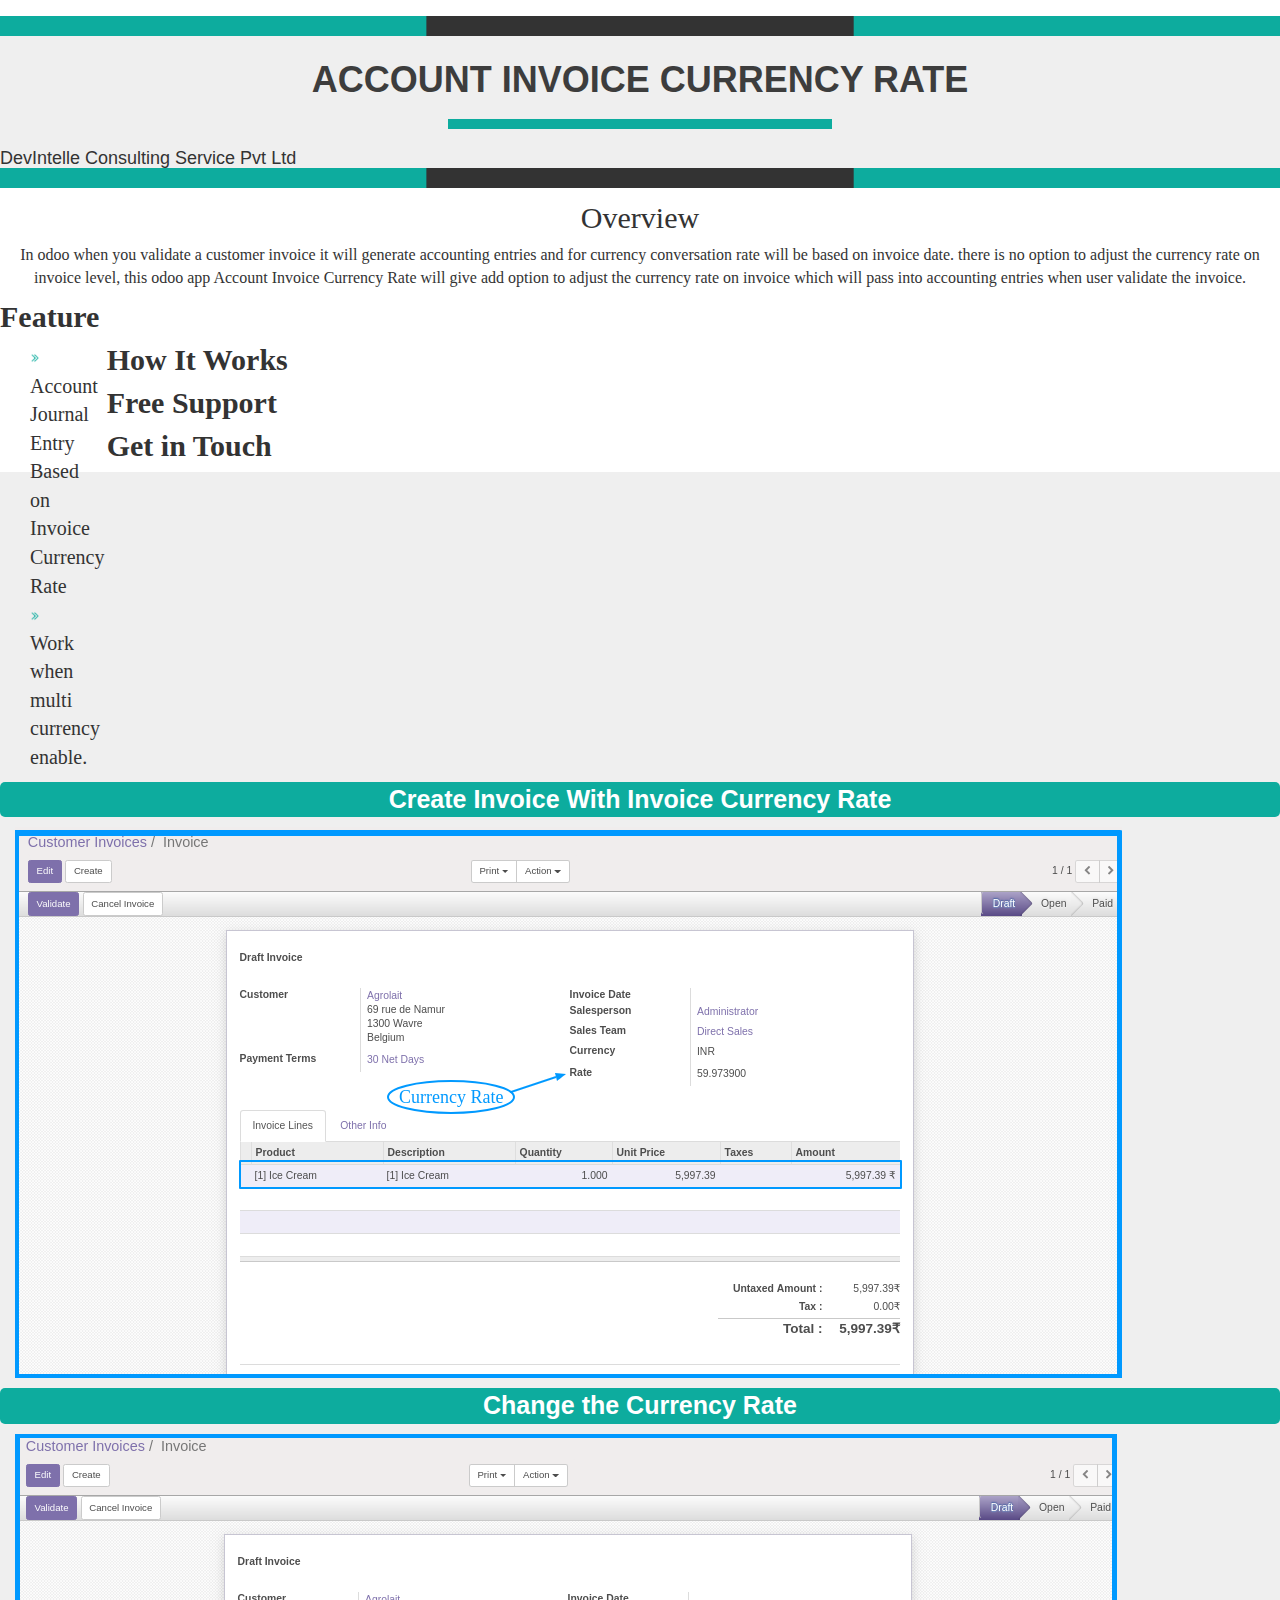
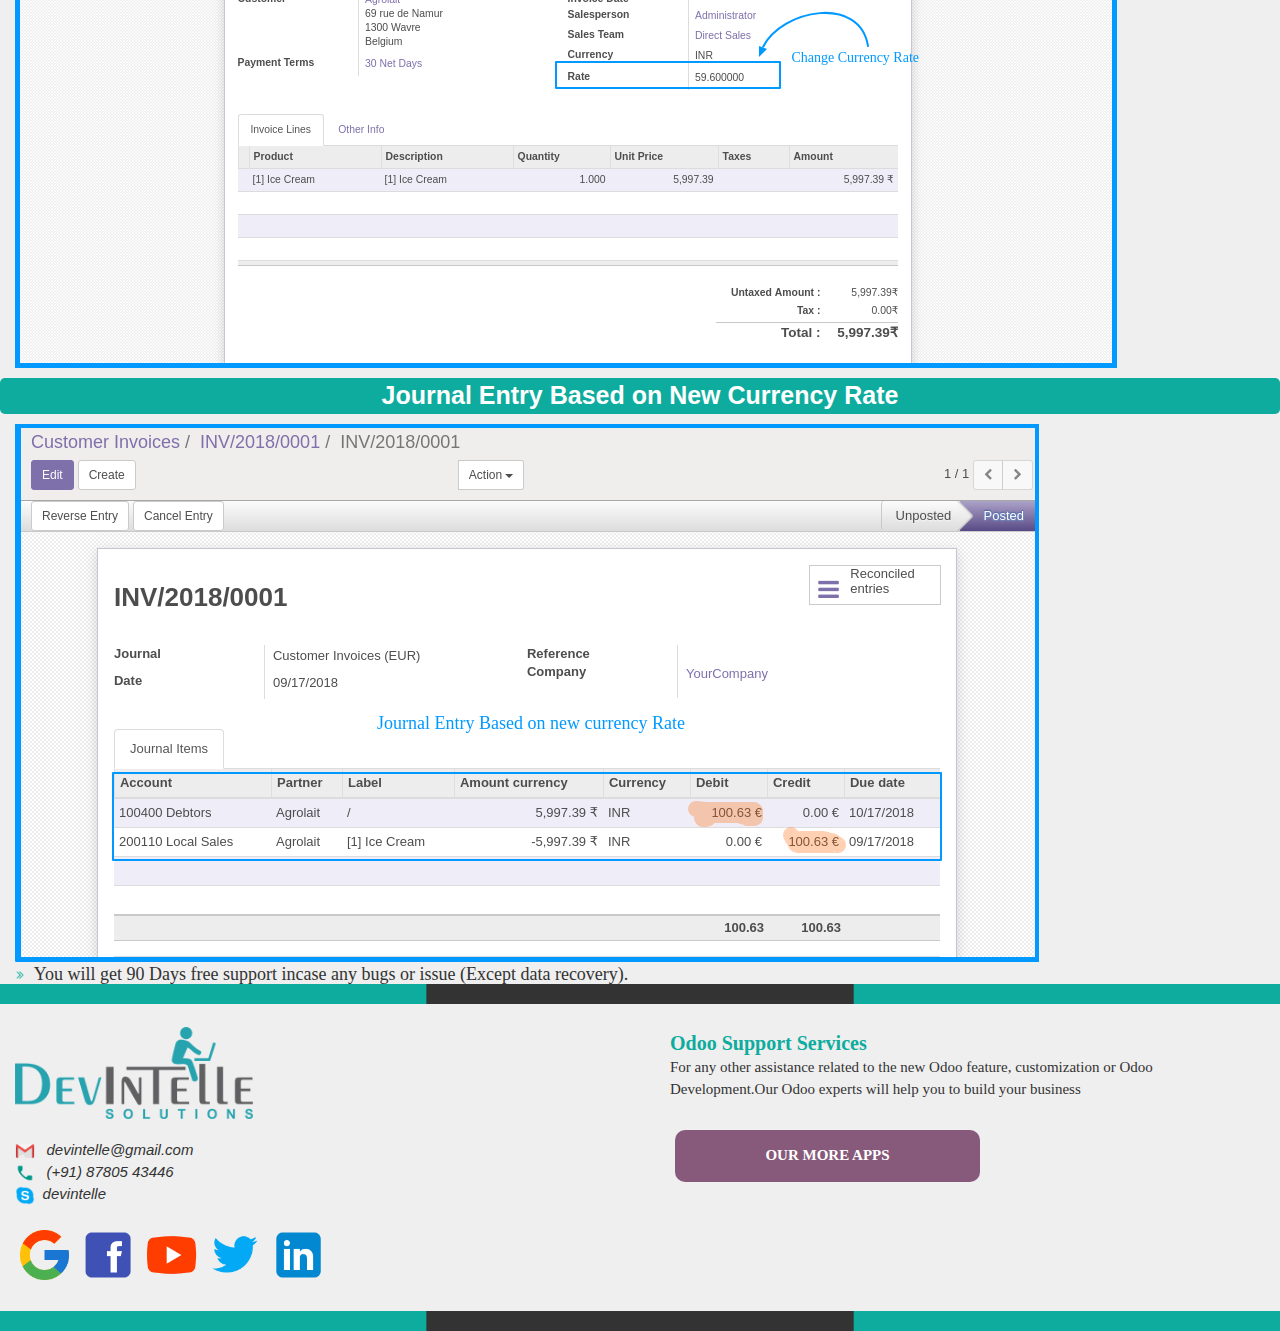
<file: dev_invoice_currency_rate/static/description/index.html>
<!DOCTYPE html>
<html lang="en">
<head>
  <title>Account Invoice Currency Rate - odoo apps - DevIntelle Consulting Service Pvt Ltd </title>
  <meta charset="utf-8">
  <meta name="viewport" content="width=device-width, initial-scale=1">
  <link rel="stylesheet" href="https://maxcdn.bootstrapcdn.com/bootstrap/3.3.7/css/bootstrap.min.css">
  <script src="https://ajax.googleapis.com/ajax/libs/jquery/3.3.1/jquery.min.js"></script>
  <script src="https://maxcdn.bootstrapcdn.com/bootstrap/3.3.7/js/bootstrap.min.js"></script>
</head>
<body>

	<div class="oe_styling_v8">
		<br/>
		<div style="background:#efefef" >
			<img src="default/default_top.png" style="width:100%;margin-top:-10px">
			<section class="oe_container oe_dark">
				<div class="oe_row oe_spaced">
					<h1 style="padding-top: 0%;text-transform: uppercase;font-weight: 900;color: #3d3d3d !important;margin-bottom:18px;">
				       <center>Account Invoice Currency Rate</center>
				    </h1>
				    <hr style="width: 30%;height: 10px;background: #0DAC9E;margin-top: 0px !important;"/>
				    
				    <h4 class="oe_slogan" style="font-weight:400;margin-bottom:-7px">
				    	<a href="https://www.devintellecs.com/" style="color:#333">DevIntelle Consulting Service Pvt Ltd</a>
				    </h4> 
				</div>
			</section>
			<img src="default/default_top.png" style="width:100%;margin-bottom:-10px"/>
		</div>
		
		
		<section class="oe_container ">
			<div class="oe_row oe_spaced">
			    <h3 style="font-size: 30px;color:#333;font-family:LatoOpen Sans;" class="text-center">Overview</h3>
			    <p class="oe_mt32 text-justify" style="font-size: 16px;text-align:center;font-family:Noto Sans CJK TC Thin;color:#333">
			       	In odoo when you validate a customer invoice it will generate accounting entries and for currency conversation rate will be based on invoice date. there is no option to adjust the currency rate on invoice level, this odoo app Account Invoice Currency Rate will give add option to adjust the currency rate on invoice which will pass into accounting entries when user validate the invoice.
			    </p>
			</div>
		</section>
		<section class="oe_container ">
			<div class="oe_row oe_spaced">
				<h4 class="oe_slogan" style="font-size:30px;color:#333;font-family:LatoOpen Sans !important;"><b>Feature</b></h4>
				<div class="col-xs-1"/>
				<div class="col-xs-8" style="font-size: 20px;font-family:Noto Sans CJK TC Thin;">
					<img src="default/arrow.png" style="margin-right:5px;width:10px;margin-top:-2px"/>Account Journal Entry Based on Invoice Currency Rate<br/>
					<img src="default/arrow.png" style="margin-right:5px;width:10px;margin-top:-2px"/>Work when multi currency enable.<br/>
				</div>
			</div>
		</section>
       <section class="oe_container">
            <div class="oe_row oe_spaced">
                <div class="oe_row oe_spaced">
                    <h4 class="oe_slogan" style="font-size:30px;color:#333;font-family:LatoOpen Sans !important;"><b>How It Works</b></h4>
        <!--Images-->
                    <div class="col-xs-12 text-center" style="background:#0DAC9E;border-radius:5px;margin-top:10px">
                        <span style="font-size:25px;color:#FFF" ><b>Create Invoice With Invoice Currency Rate</b></span>
                    </div>
                    <div class="col-xs-12" style="margin-top:10px">
                        <img src="01_invoice.png" style="max-width:100%;max-height:600px"/>
                    </div>
                    
                    <div class="col-xs-12 text-center" style="background:#0DAC9E;border-radius:5px;margin-top:10px">
                        <span style="font-size:25px;color:#FFF" ><b>Change the Currency Rate</b></span>
                    </div>
                    <div class="col-xs-12" style="margin-top:10px">
                        <img src="02_change_rate.png" style="max-width:100%;max-height:600px"/>
                    </div>
                    
                    <div class="col-xs-12 text-center" style="background:#0DAC9E;border-radius:5px;margin-top:10px">
                        <span style="font-size:25px;color:#FFF" ><b>Journal Entry Based on New Currency Rate</b></span>
                    </div>
                    <div class="col-xs-12" style="margin-top:10px">
                        <img src="03_journal_entry.png" style="max-width:100%;max-height:600px"/>
                    </div>
                </div>
            </div>
		</section>
		
		
		
		<section class="oe_container ">
			<div class="oe_row oe_spaced">
				<h4 class="oe_slogan" style="font-size:30px;color:#333;font-family:LatoOpen Sans !important;"><b>Free Support</b></h4>
				<div class="col-xs-12" style="font-size: 18px;font-family:Noto Sans CJK TC Thin;">
					<img src="default/arrow.png" style="margin-right:5px;width:10px;margin-top:-2px"/>
						You will get 90 Days free support incase any bugs or issue (Except data recovery).
				</div>
			</div>
		</section>
		
		<h4 class="oe_slogan" style="font-size:30px;color:#333;font-family:LatoOpen Sans !important;"><b>Get in Touch</b></h4>
		<div style="background:#efefef">
			<img src="default/default_top.png" style="width:100%;margin-top:-10px">
			<section class="oe_container oe_dark" style="background:#efefef">
				<div class="col-xs-4">
					<br/>
					<img src="default/logo.png" style="width:60%"/><br/><br/>
					<img src="default/gmail.png" style="width:5%"/> &nbsp;&nbsp;<i style="font-size:15px">devintelle@gmail.com</i><br/>
					<img src="default/phone.png" style="width:5%"/> &nbsp;&nbsp;<i style="font-size:15px">(+91) 87805 43446</i><br/>
					<img src="default/skype.png" style="width:5%"/>&nbsp;&nbsp;<i style="font-size:15px">devintelle</i><br/><br/>
					<span width="25%">
						<a href="https://plus.google.com/106859683363969286567">
							<img src="default/google.png" style="width:15%" style="margin-right:10px"/>
						</a>
					</span>
					<span width="25%">
						<a href="https://www.facebook.com/Odoodevintellecs/">
							<img src="default/fb.png" style="width:15%" style="margin-right:10px"/>
						</a>
					</span>
					<span width="25%">
						<a href="https://www.youtube.com/channel/UCrmu-T0c8rhMXGuB44bH7gA">
							<img src="default/youtube.png" style="width:15%" style="margin-right:10px"/>
						</a>
					</span>
					<span width="25%">
						<a href="#">
							<img src="default/tweet.png" style="width:15%" style="margin-right:10px"/>
						</a>
					</span>
					<span width="25%">
						<a href="https://www.linkedin.com/in/devintelle-odoo-service-provide-34785b144/">
							<img src="default/linkin.png" style="width:15%" style="margin-right:10px"/>
						</a>
					</span>
					<br/>
					<br/>
				</div>
				<div class="col-xs-2">
				</div>
				<div class="col-xs-6" style="font-size: 15px;color:#333;font-family:LatoOpen Sans;">
					<br/>
					<span class="col-xs-12" style="font-size:20px;color:#0DAC9E">
						<b>Odoo Support Services</b>
					</span>
					<span class="col-xs-12">
						<p style="font-size: 15px;font-family:Noto Sans CJK TC Thin;"> For any other assistance related to the new Odoo feature, customization or Odoo Development.Our Odoo experts will help you to build your business</p>
					</span>
					<br/>
					<br/>
					<br/>
					<a href="https://www.odoo.com/apps/modules/browse?search=devintelle">
						<span class="col-xs-6 text-center" 
							style="background:#875A7B;padding:15px;margin:20px;font-family:LatoOpen Sans !important;color:#FFF;border-radius:10px">
							<b>OUR MORE APPS</b>
						</span>
					</a>
					
				</div>
			</section>
			<img src="default/default_top.png" style="width:100%;margin-bottom:-10px">
		</div>
	</div>




</body>
</html>
</file>
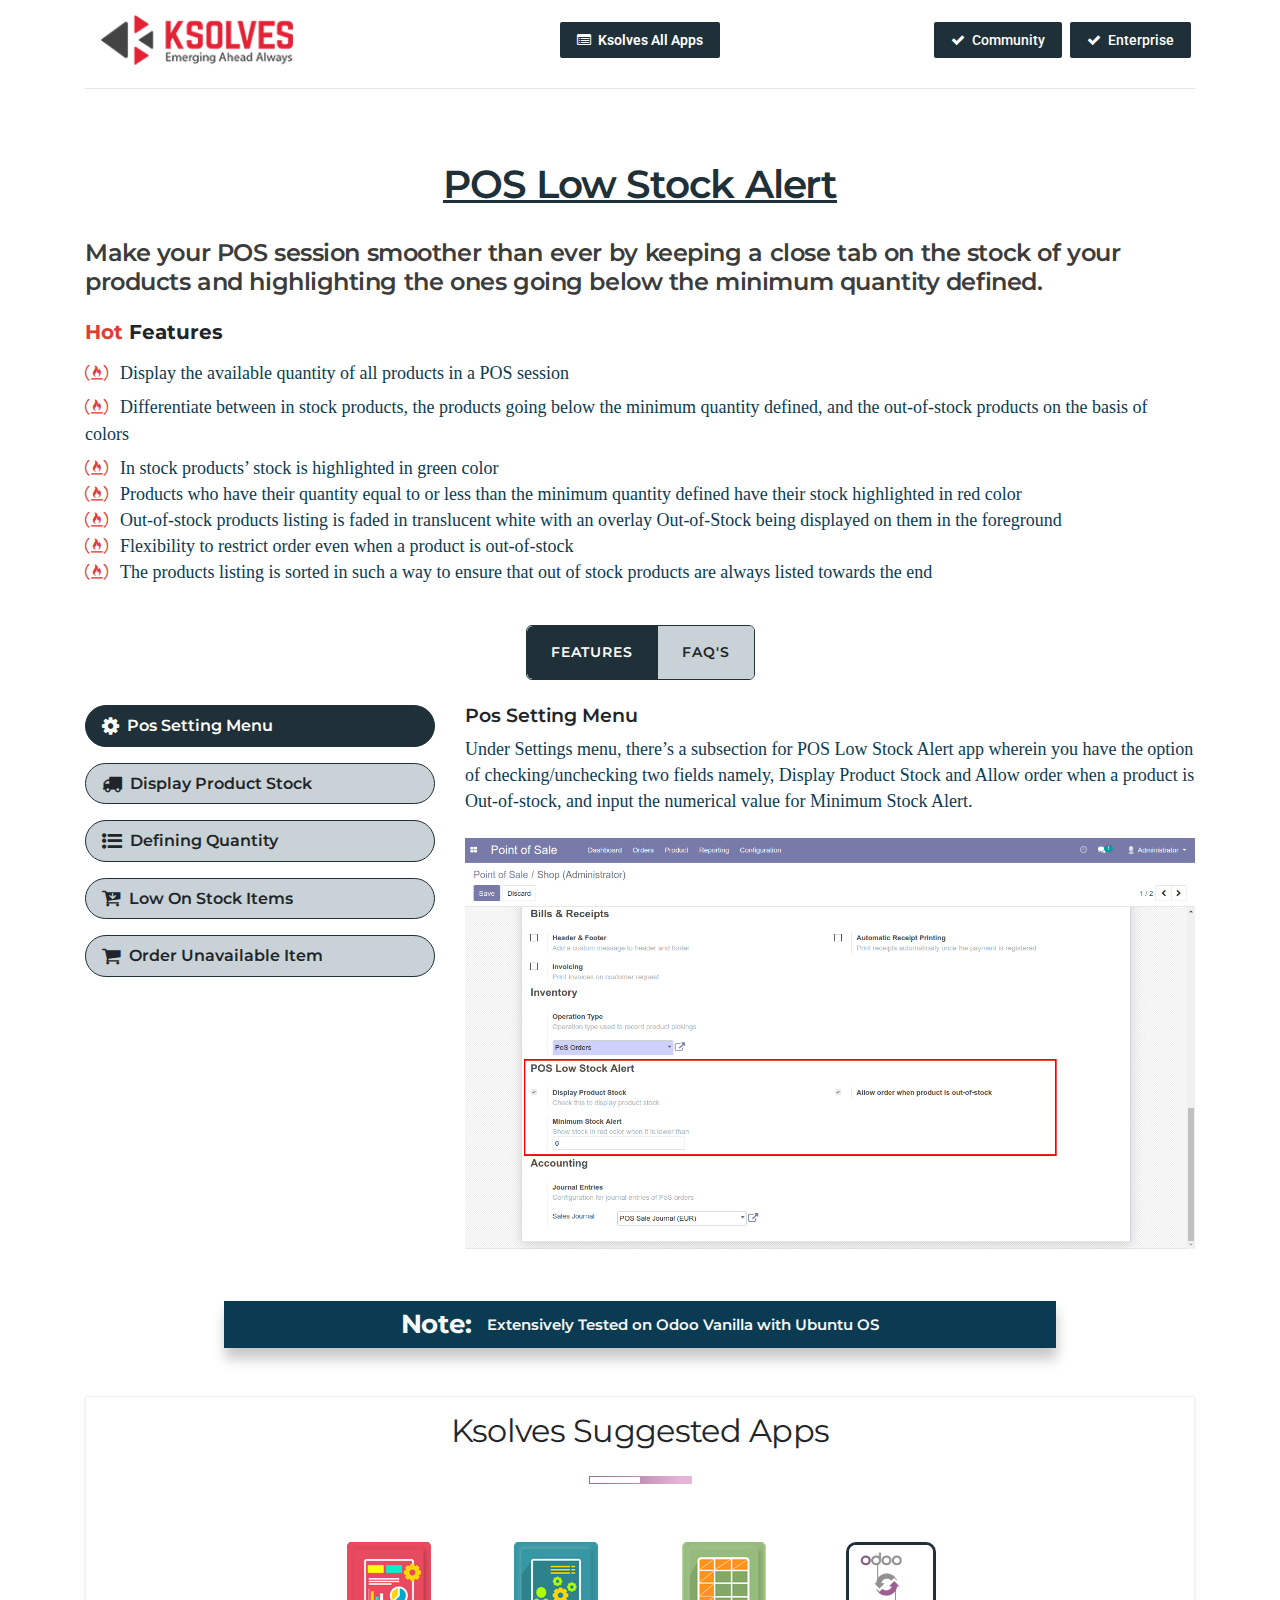
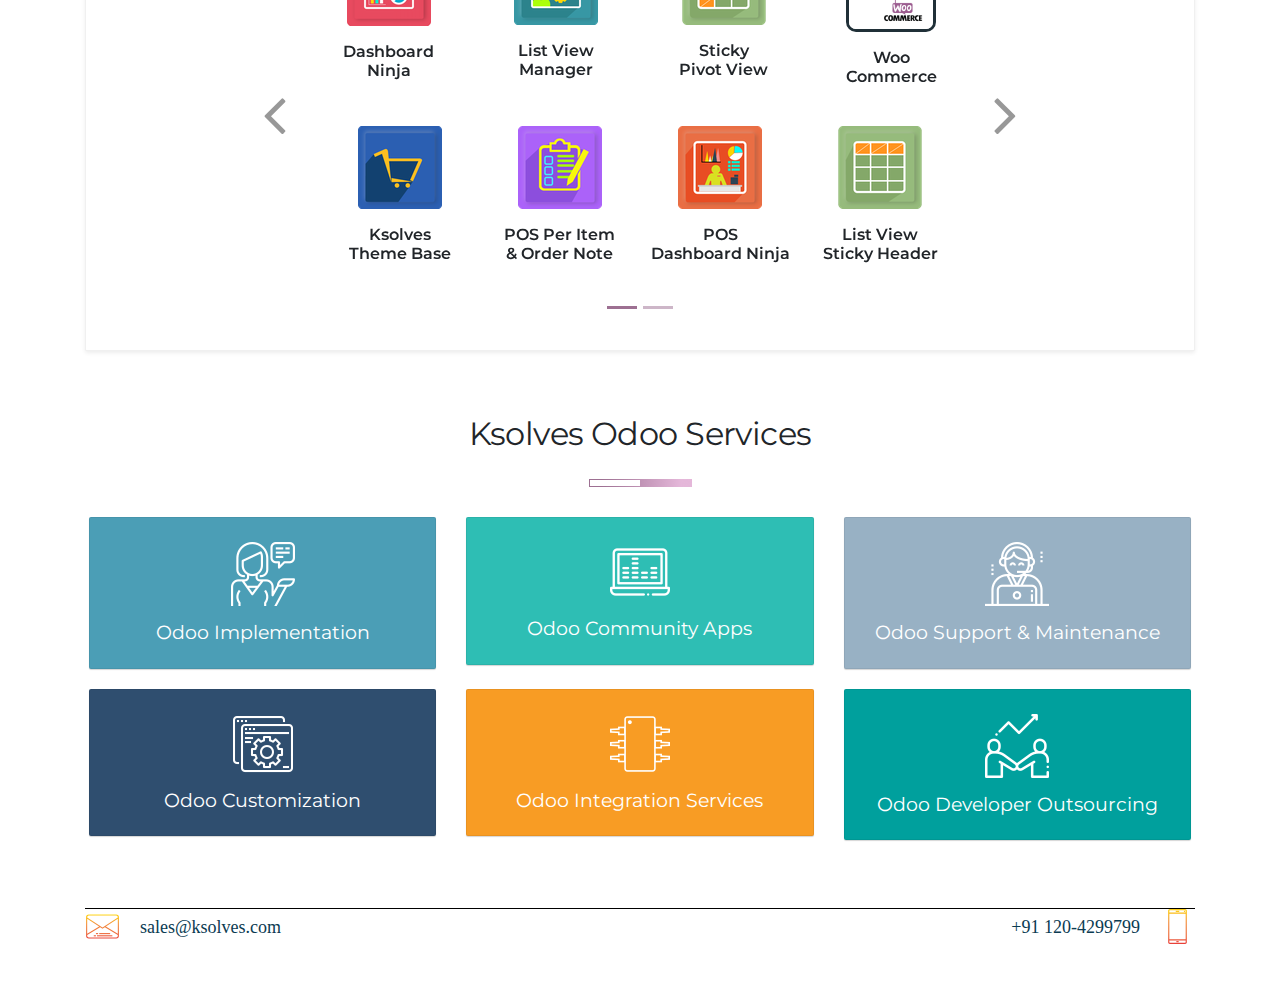
<file: ks_pos_low_stock_alert/static/description/index.html>
<!DOCTYPE html>
<html>
<head>
    <meta charset="utf-8"/>
    <meta http-equiv="X-UA-Compatible" content="IE=edge">
    <title>Odoo</title>
    <meta name="viewport" content="width=device-width, initial-scale=1">
    <link rel="stylesheet" href="https://stackpath.bootstrapcdn.com/bootstrap/4.3.1/css/bootstrap.min.css">
    <link href="https://fonts.googleapis.com/css?family=Montserrat" rel="stylesheet">
    <link href="https://stackpath.bootstrapcdn.com/font-awesome/4.7.0/css/font-awesome.min.css" rel="stylesheet"
          integrity="sha384-wvfXpqpZZVQGK6TAh5PVlGOfQNHSoD2xbE+QkPxCAFlNEevoEH3Sl0sibVcOQVnN" crossorigin="anonymous">
    <link href="https://fonts.googleapis.com/css?family=Roboto:400,500,700&display=swap" rel="stylesheet">
    <link href=https://apps.odoocdn.com/web/content/7247337-184ae0e/1/web.assets_frontend.css" rel="stylesheet">

</head>
<!-- odoo description page css -->

<body>
<!-- Header -->
<main class="container">
    <header class="py-2">
            <div class="row align-items-center">
                <div class="col-12 col-md-4">
                    <span class="btn pr-2">
                        <img src="images/ksolves-logo.png" alt="ksolves-logo" style="height:50px">
                    </span>
                </div>
                <div class="col-6 col-md">
                     <div class="text-md-right">
                        <a href="https://apps.odoo.com/apps/modules/browse?search=ksolves" target="_blank" class="btn btn-sm py-2 px-md-3"
                              style="font-size: 14px; background-color: #203038;color:#fff;"><i class="fa fa-list-alt mr-1"></i>
                              <span class="d-none d-sm-inline">Ksolves</span> All Apps
                        </a>
                    </div>
                </div>
                <div class="col-6 col-md-5 text-md-right">
                    <span class="btn btn-sm py-2 px-md-3 mr-1" style="font-size: 13px;font-size: 14px; font-weight: 500;background-color: #203038;color:#fff;"><i class="fa fa-check mr-1"></i> Community</span>
                    <span class="btn btn-sm py-2 px-md-3 mr-1" style="font-size: 13px;font-size: 14px; font-weight: 500;background-color: #203038;color:#fff;"><i class="fa fa-check mr-1"></i> Enterprise</span>
<!--                    <span class="btn btn-sm py-2 px-md-3" style="font-size: 13px;font-size: 14px; font-weight: 500;background-color: #203038;color:#fff;"><i class="fa fa-check mr-1"></i> Enterprise</span>-->
                </div>
            </div>
            <hr/>
        </header>

    <div id="loempia_tabs" class="container py-5 oe_styling_v8"
         style="color: #0b3b52;font-family: 'Open sans','sans-serif';">
        <div class="row mb-5">
            <div class="col-12 col-md-12 text-center text-md-left">
                <center><h1 style="color: #203038;"><u>POS Low Stock Alert</u></h1></center>
            </div>
        </div>
        <div class="row align-items-center mb-4" style="margin-top:-25px">
            <div class="col-12 col-md-12">
                <h2 class="pr-md-5 mb-4" style="font-size: 24px;color: #3c3c3c;">Make your POS session smoother than
                    ever by keeping a close tab on the stock of your products and highlighting the ones going below the
                    minimum quantity defined.</h2>
                <h4 class="font-weight-bold mb-3" style="font-size: 20px"><span style="color:#E13B34;">Hot</span>
                    Features</h4>
                <ul class="list-unstyled">
                    <li class="mb-2">
                        <i class="fa fa-free-code-camp" style="font-size:18px;color:#E13B34;"></i>
                        <span style="font-size:18px" class="ml-2">Display the available quantity of all products in a POS session</span>
                    </li>
                    <li class="mb-2">
                        <i class="fa fa-free-code-camp" style="font-size:18px;color:#E13B34;"></i>
                        <span style="font-size:18px" class="ml-2">Differentiate between in stock products, the products going below the minimum quantity defined, and the out-of-stock products on the basis of colors</span>
                    </li>
                    <li>
                        <i class="fa fa-free-code-camp" style="font-size:18px;color:#E13B34;"></i>
                        <span style="font-size:18px"
                              class="ml-2">In stock products’ stock is highlighted in green color</span>
                    </li>
                    <li>
                        <i class="fa fa-free-code-camp" style="font-size:18px;color:#E13B34;"></i>
                        <span style="font-size:18px" class="ml-2">Products who have their quantity equal to or less than the minimum quantity defined have their stock highlighted in red color</span>
                    </li>
                    <li>
                        <i class="fa fa-free-code-camp" style="font-size:18px;color:#E13B34;"></i>
                        <span style="font-size:18px" class="ml-2">Out-of-stock products listing is faded in translucent white with an overlay Out-of-Stock being displayed on them in the foreground</span>
                    </li>
                    <li>
                        <i class="fa fa-free-code-camp" style="font-size:18px;color:#E13B34;"></i>
                        <span style="font-size:18px" class="ml-2">Flexibility to restrict order even when a product is out-of-stock</span>
                    </li>
                    <li>
                        <i class="fa fa-free-code-camp" style="font-size:18px;color:#E13B34;"></i>
                        <span style="font-size:18px" class="ml-2">The products listing is sorted in such a way to ensure that out of stock products are always listed towards the end</span>
                    </li>
                </ul>
            </div>
        </div>



        <!-- tab view start -->
        <div>
            <div class="justify-content-center d-flex">
                <!-- Nav pills -->
                <ul class="nav o_tab_nav"
                    style="border: 1px solid #203038;  border-radius: 6px 6px;overflow:hidden;background-color:transparent">
                    <li class="nav-item" style="border-radius: 6px 0 0 6px;">
                        <a class="nav-link active px-md-4 list-group-item-beta-dark list-group-item-action"
                           data-toggle="pill" href="#Features"
                           style="border-radius: 6px 0 0 6px; border-right: 1px solid#203038;opacity: 1;padding:16px;">Features</a>
                    </li>
                    <!--                <li class="nav-item">-->
                    <!--                    <a class="nav-link px-md-4 list-group-item-beta-dark list-group-item-action" data-toggle="pill"-->
                    <!--                       href="#Release"-->
                    <!--                       style="border-radius: 0px; border-right: 1px solid #203038;opacity: 1;padding:16px;">Releases</a>-->
                    <!--                </li>-->
                    <!--          <li class="nav-item">-->
                    <!--            <a class="nav-link px-md-4" data-toggle="pill" href="#UserGuide"  style="border-radius: 0px; border-right: 1px solid #203038;opacity: 1;padding:16px;">User Guide</a>-->
                    <!--          </li>-->
                    <li class="nav-item">
                        <a class="nav-link px-md-4 list-group-item-beta-dark list-group-item-action" data-toggle="pill"
                           href="#FAQ" style="border-radius: 0px;opacity: 1;padding:16px;">FAQ's</a>
                    </li>
                </ul>
            </div>

            <!-- Tab panes -->
            <div class="tab-content py-5">
                <div class="tab-pane active" id="Features">
                    <div class="row">
                        <div class="col-12 col-md-4">
                            <ul class="nav o_tab_nav"
                                style="text-transform: capitalize; font-size: 18px; border-radius: 6px 6px;background-color: transparent">
                                <li class="nav-item w-100 mb-3">
                                    <a class="nav-link d-flex align-items-center px-3 py-2 list-group-item-beta-dark list-group-item-action active"
                                       data-toggle="pill" href="#Advance1"
                                       style="border-radius:30px; border: 1px solid #203038;opacity:1;letter-spacing: inherit;text-transform: capitalize;transition: 0.3s ease-in-out;"><i
                                            class="fa fa-gear mr-2" style="font-size: 20px;"></i>Pos Setting Menu</a>
                                </li>
                                <li class="nav-item w-100 mb-3">
                                    <a class="nav-link d-flex align-items-center px-3 py-2 list-group-item-beta-dark list-group-item-action"
                                       data-toggle="pill" href="#Advance2"
                                       style="border-radius:30px; border: 1px solid #203038;opacity:1;letter-spacing: inherit;text-transform: capitalize;transition: 0.3s ease-in-out;"><i
                                            class="fa fa-truck mr-2" style="font-size: 20px;"></i>Display Product Stock</a>
                                </li>
                                <li class="nav-item w-100 mb-3">
                                    <a class="nav-link d-flex align-items-center px-3 py-2 list-group-item-beta-dark list-group-item-action"
                                       data-toggle="pill" href="#Advance3"
                                       style="border-radius:30px; border: 1px solid #203038;opacity:1;letter-spacing: inherit;text-transform: capitalize;transition: 0.3s ease-in-out;"><i
                                            class="fa fa-list-ul mr-2" style="font-size: 20px;"></i>Defining
                                        Quantity</a>
                                <li class="nav-item w-100 mb-3">
                                    <a class="nav-link d-flex align-items-center px-3 py-2 list-group-item-beta-dark list-group-item-action"
                                       data-toggle="pill" href="#Advance5"
                                       style="border-radius:30px; border: 1px solid #203038;opacity:1;letter-spacing: inherit;text-transform: capitalize;transition: 0.3s ease-in-out;"><i
                                            class="fa  fa-cart-arrow-down mr-2" style="font-size: 20px;"></i>Low On
                                        Stock Items</a>
                                </li>
                                <li class="nav-item w-100 mb-3">
                                    <a class="nav-link d-flex align-items-center px-3 py-2 list-group-item-beta-dark list-group-item-action"
                                       data-toggle="pill" href="#Advance6"
                                       style="border-radius:30px; border: 1px solid #203038;opacity:1;letter-spacing: inherit;text-transform: capitalize;transition: 0.3s ease-in-out;"><i
                                            class="fa fa-shopping-cart mr-2" style="font-size: 20px;"></i>Order
                                        Unavailable Item</a>
                                </li>
                            </ul>
                        </div>
                        <div class="col-12 col-md-8 pt-4 pt-md-0">
                            <div class="tab-content h-100">
                                <div class="tab-pane active" id="Advance1">
                                    <h4>Pos Setting Menu</h4>
                                    <div class="pb-4" style="font-size: 18px;">Under Settings menu, there’s a subsection
                                        for POS Low Stock Alert app wherein you have the option of checking/unchecking
                                        two fields namely,
                                        Display Product Stock and Allow order when a product is Out-of-stock, and input
                                        the numerical value for Minimum Stock Alert.
                                    </div>
                                    <div class="pb-1">
                                        <img src="images/app_screen/2.png" alt="" class="img-fluid">
                                    </div>
                                </div>
                                <div class="tab-pane" id="Advance2">
                                    <h4>Display Product Stock</h4>
                                    <div class="pb-4" style="font-size: 18px;">On checking the Display Product Stock,
                                        the products available in a POS session will display their respective stock
                                        quantity on their product listing in green color.
                                    </div>
                                    <div class="pb-1">
                                        <img src="images/app_screen/3.png" alt="" class="img-fluid">
                                    </div>
                                </div>
                                <div class="tab-pane" id="Advance3">
                                    <h4>Defining Quantity</h4>
                                    <div class="pb-4" style="font-size: 18px;">The User can define the Minimum Stock
                                        quantity for all products in the Input field provided for Minimum Stock Alert.
                                    </div>
                                    <div class="pb-1">
                                        <img src="images/app_screen/5.png" alt="" class="img-fluid">
                                    </div>
                                </div>
                                <!--                            <div class="tab-pane" id="Advance4">-->
                                <!--                                <h4>Advanced Search Option</h4>-->
                                <!--                                <div class="pb-4" style="font-size: 18px;"> This option provides an advanced search-->
                                <!--                                    option for menu items.-->
                                <!--                                </div>-->
                                <!--                                <div class="pb-1">-->
                                <!--                                    <images src="./images/screensort/advance-search-option.jpg" alt="" class="images-fluid">-->
                                <!--                                </div>-->
                                <!--                            </div>-->
                                <div class="tab-pane" id="Advance5">
                                    <h4>Low On Stock Items</h4>
                                    <div class="pb-4" style="font-size: 18px;">When a product’s quantity becomes equal
                                        to or goes below the minimum quantity defined, the said products stock will be
                                        highlighted in red.
                                    </div>
                                    <div class="pb-1">
                                        <img src="images/app_screen/6.png" alt="" class="img-fluid">
                                    </div>
                                    <h4 style="padding-top:60px; padding-bottom:30px;">Allow order when a product is
                                        out-of-stock Setting</h4>
                                    <div class="pb-4" style="font-size: 18px;">
                                        When a product becomes out-of-stock, its product listing is faded in translucent
                                        white with an overlay Out-of-Stock being displayed on it in the foreground. This
                                        use case only occurs when you have unchecked the Allow order when a product is
                                        out-of-stock option in the POS shop settings.
                                    </div>
                                    <div class="pb-1">
                                        <img src="images/app_screen/7.png" alt="" class="img-fluid">
                                    </div>
                                    <span><b>Note: A POS user will not be able to add out-of-stock products to order if they have unchecked the Allow order when a product is out-of-stock option.</b></span>
                                </div>
                                <div class="tab-pane" id="Advance6">
                                    <h4>Order Unavailable Item</h4>
                                    <div class="pb-4" style="font-size: 18px;">If a POS user tries to order a quantity
                                        of a product more than the available stock quantity of the said product, then a
                                        warning message pop-up will be displayed indicating that the user is trying to
                                        order more than the available quantity.
                                    </div>
                                    <div class="pb-1">
                                        <img src="images/app_screen/8.png" alt="" class="img-fluid">
                                    </div>
                                </div>
                            </div>
                        </div>
                    </div>
                </div>
                <div class="tab-pane fade" id="Release">
                    <section class="card mb-5" style="border: none;">
                        <div class="card-body pb-5">
                            <div class="text-center pb-5 pt-4">
                                <h2 style="font-weight: 600; font-size: 2.5rem;">Our Releases</h2>
                            </div>
                            <div class="row justify-content-center">
                                <div class="col-sm-8" style="position: relative;">
                                    <div class="d-flex mb-4" style="position: relative;">
                                        <div class="list-group-item-beta-dark list-group-item-action active w-auto"
                                             style="min-width: 65px;left: 0;box-sizing: border-box;padding: 10px;text-align: center; color: #fff;border-top-left-radius: 5px;border-bottom-left-radius: 5px;border: 1px solid#203038;">
                                            <span style="font-size: 20px; font-weight: 700;display: block;">10th</span>
                                            <span style="display: block;font-size: 0.8em;text-transform: uppercase;">July, 2020 </span>
                                        </div>
                                        <div class="w-100"
                                             style="padding: 1.5rem 2rem;border-top-right-radius: 10px;box-shadow: 0 15px 35px rgba(50, 50, 93, 0.1), 0 5px 15px rgba(0, 0, 0, 0.07);background-color: #fff;border-bottom-right-radius: 10px;border: 1px solid#203038;">
                                            <div class="timeline__content">
                                                <h3 style="font-weight: 400; margin-bottom:20px">Latest Release
                                                    1.0.4</h3>
                                                <p style="color:#666; margin-bottom: 10px;">
                                                <span
                                                        style="font-size:12px;position:relative;">■</span>
                                                    <b>FIX</b> - UI improvements and minor fixes.
                                                </p>
                                            </div>
                                        </div>
                                    </div>
                                    <div class="d-flex mb-4" style="position: relative;">
                                        <div class="list-group-item-beta-dark list-group-item-action active w-auto"
                                             style="min-width: 65px;left: 0;box-sizing: border-box;padding: 10px;text-align: center; color: #fff;border-top-left-radius: 5px;border-bottom-left-radius: 5px;border: 1px solid#203038;">
                                            <span style="font-size: 20px; font-weight: 700;display: block;">3rd</span>
                                            <span style="display: block;font-size: 0.8em;text-transform: uppercase;">July, 2020 </span>
                                        </div>
                                        <div class="w-100"
                                             style="padding: 1.5rem 2rem;border-top-right-radius: 10px;box-shadow: 0 15px 35px rgba(50, 50, 93, 0.1), 0 5px 15px rgba(0, 0, 0, 0.07);background-color: #fff;border-bottom-right-radius: 10px;border: 1px solid#203038;">
                                            <div class="timeline__content">
                                                <h3 style="font-weight: 400; margin-bottom:20px">Release
                                                    1.0.3</h3>
                                                <p style="color:#666; margin-bottom: 10px;">
                                                <span
                                                        style="font-size:12px;position:relative;">■</span>
                                                    <b>FIX</b> - Fixed UI Issues related to report.
                                                </p>
                                            </div>
                                        </div>
                                    </div>
                                    <div class="d-flex mb-4" style=" position: relative;">
                                        <div class="list-group-item-beta-dark list-group-item-action active w-auto"
                                             style="min-width: 65px;left: 0;box-sizing: border-box;padding: 10px;text-align: center; color: #fff;border-top-left-radius: 5px;border-bottom-left-radius: 5px;border: 1px solid#203038;">
                                            <span style="font-size: 20px; font-weight: 700;display: block;">26th</span>
                                            <span style="display: block;font-size: 0.8em;text-transform: uppercase;">June, 2020 </span>
                                        </div>
                                        <div class="w-100"
                                             style="padding: 1.5rem 2rem;border-top-right-radius: 10px;box-shadow: 0 15px 35px rgba(50, 50, 93, 0.1), 0 5px 15px rgba(0, 0, 0, 0.07);background-color: #fff;border-bottom-right-radius: 10px;border: 1px solid#203038;">
                                            <div class="timeline__content">
                                                <h3 style="font-weight: 400; margin-bottom:20px">Release
                                                    1.0.2</h3>
                                                <p style="color:#666; margin-bottom: 10px;">
                                                <span
                                                        style="font-size:12px;position:relative;">■</span>
                                                    <b>Enhancement</b> - Multilingual speaking clock added.
                                                </p>
                                                <p style="color:#666; margin-bottom: 10px;">
                                                <span
                                                        style="font-size:12px;position:relative;">■</span>
                                                    <b>Enhancement</b> - New feature added double click to edit.
                                                </p>
                                                <p style="color:#666; margin-bottom: 10px;">
                                                <span
                                                        style="font-size:12px;position:relative;">■</span>
                                                    <b>FIX</b> - Improvements in form view and some other minor fixes.
                                                </p>
                                            </div>
                                        </div>
                                    </div>
                                    <div class="d-flex mb-4" style=" position: relative;">
                                        <div class="list-group-item-beta-dark list-group-item-action active w-auto"
                                             style="min-width: 65px;left: 0;box-sizing: border-box;padding: 10px;text-align: center; color: #fff;border-top-left-radius: 5px;border-bottom-left-radius: 5px;border: 1px solid#203038;">
                                            <span style="font-size: 20px; font-weight: 700;display: block;">9th</span>
                                            <span style="display: block;font-size: 0.8em;text-transform: uppercase;">June, 2020 </span>
                                        </div>
                                        <div class="w-100"
                                             style="padding: 1.5rem 2rem;border-top-right-radius: 10px;box-shadow: 0 15px 35px rgba(50, 50, 93, 0.1), 0 5px 15px rgba(0, 0, 0, 0.07);background-color: #fff;border-bottom-right-radius: 10px;border: 1px solid#203038;">
                                            <div class="timeline__content">
                                                <h3 style="font-weight: 400; margin-bottom:20px">Release
                                                    1.0.1</h3>
                                                <p style="color:#666; margin-bottom: 10px;">
                                                <span
                                                        style="font-size:12px;position:relative;">■</span>
                                                    <b>FIX</b> - UI issues and improvements.
                                                </p>
                                            </div>
                                        </div>
                                    </div>
                                    <div class="d-flex mb-4" style="position: relative;">
                                        <div class="list-group-item-beta-dark list-group-item-action active w-auto"
                                             style="min-width: 65px;left: 0;box-sizing: border-box;padding: 10px;text-align: center; color: #fff;border-top-left-radius: 5px;border-bottom-left-radius: 5px;border: 1px solid#203038;">
                                            <span style="font-size: 20px; font-weight: 700;display: block;">5th</span>
                                            <span style="display: block;font-size: 0.8em;text-transform: uppercase;">June, 2020 </span>
                                        </div>
                                        <div class="w-100"
                                             style="padding: 1.5rem 2rem;border-top-right-radius: 10px;box-shadow: 0 15px 35px rgba(50, 50, 93, 0.1), 0 5px 15px rgba(0, 0, 0, 0.07);background-color: #fff;border-bottom-right-radius: 10px;border: 1px solid#203038;">
                                            <div class="timeline__content">
                                                <h3 style="font-weight: 400; margin-bottom:20px">Release
                                                    1.0.0</h3>
                                                <p style="color:#666; margin-bottom: 10px;">
                                                <span
                                                        style="font-size:12px;position:relative;">■</span>
                                                    <b>Dark mode</b> accessibility for better readability.
                                                </p>
                                                <p style="color:#666; margin-bottom: 10px;">
                                                <span
                                                        style="font-size:12px;position:relative;">■</span>
                                                    Enhanced and dynamic <b>color palette</b> with multiple colors.
                                                </p>
                                                <p style="color:#666; margin-bottom: 10px;">
                                                <span
                                                        style="font-size:12px;position:relative;">■</span>
                                                    Clean and crisp look with <b>Modified Kanban & List View.</b>
                                                </p>
                                                <p style="color:#666; margin-bottom: 10px;">
                                                <span
                                                        style="font-size:12px;position:relative;">■</span>
                                                    <b>Search view</b> that allows to group by and does filtering as per
                                                    your
                                                    preference.
                                                </p>
                                                <p style="color:#666; margin-bottom: 10px;">
                                                <span
                                                        style="font-size:12px;position:relative;">■</span>
                                                    Allows to change the <b>background image</b> of the app drawer.
                                                </p>
                                                <p style="color:#666; margin-bottom: 10px;">
                                                <span
                                                        style="font-size:12px;position:relative;">■</span>
                                                    Option to create & delete your own color palette for the theme.
                                                </p>
                                                <p style="color:#666; margin-bottom: 10px;">
                                                <span
                                                        style="font-size:12px;position:relative;">■</span>
                                                    Single click navigation with <b>app sidebar</b>.
                                                </p>
                                                <p style="color:#666; margin-bottom: 10px;">
                                                <span
                                                        style="font-size:12px;position:relative;">■</span>
                                                    Selection of <b>top menus styles</b>, both horizontally and
                                                    vertically.
                                                </p>
                                                <p style="color:#666; margin-bottom: 10px;">
                                                <span
                                                        style="font-size:12px;position:relative;">■</span>
                                                    Create your <b>favourite list</b> as per your preferences.
                                                </p>
                                                <p style="color:#666; margin-bottom: 10px;">
                                                <span
                                                        style="font-size:12px;position:relative;">■</span>
                                                    Enhanced UI Of <b>System Tray Menu</b>.
                                                </p>
                                                <p style="color:#666; margin-bottom: 10px;">
                                                <span
                                                        style="font-size:12px;position:relative;">■</span>
                                                    Fully responsive.
                                                </p>
                                                <p style="color:#666; margin-bottom: 10px;">
                                                <span
                                                        style="font-size:12px;position:relative;">■</span>
                                                    Right-to-Left support.
                                                </p>
                                                <p style="color:#666; margin-bottom: 10px;">
                                                <span
                                                        style="font-size:12px;position:relative;">■</span>
                                                    Multiple font style options to choose from.
                                                </p>
                                                <p style="color:#666; margin-bottom: 10px;">
                                                <span
                                                        style="font-size:12px;position:relative;">■</span>
                                                    Enhanced UI of Login Page.
                                                </p>
                                                <p style="color:#666; margin-bottom: 10px;">
                                                <span
                                                        style="font-size:12px;position:relative;">■</span>
                                                    Allows you to display the <b>company logo</b>.
                                                </p>
                                                <p style="color:#666; margin-bottom: 10px;">
                                                <span
                                                        style="font-size:12px;position:relative;">■</span>
                                                    Provides <b>User Access Management</b>.
                                                </p>
                                            </div>
                                        </div>
                                    </div>
                                </div>
                            </div>
                        </div>
                    </section>
                </div>
                <div class="tab-pane fade" id="UserGuide">
                    User Guide
                </div>
                <div class="tab-pane fade" id="FAQ">
                    <div class="card-body p-0">
                        <div class="text-center pb-5">
                            <h2 style="color: #0b3b52; font-weight: 600; font-size: 2.5rem;">Frequently Asked
                                Question</h2>
                        </div>
                        <div class="s_faq mx-2 mx-md-5 mb-5">
                            <div id="accordion">
                                <div class="card shadow mb-4" style="border: none; border-left: 10px solid #203038;">
                                    <div class="card-header py-4 pl-4 pr-5 bg-white position-relative d-flex justify-content-between"
                                         style="border: none;">
                                        <div class="pr-5" style="font-size: 1.6rem; font-weight: 600; color: #0b3b52;">
                                            Need
                                            some customization in this app, whom to contact?
                                        </div>
                                        <a class="card-link" data-toggle="collapse" href="#faqOne" style="
                                      width: 48px;
                                      height: 40px;
                                      line-height: 11px;
                                      background-color: rgba(8, 101, 99, 0.1);
                                      border-radius: 2px;
                                      padding: 0;
                                      font-size: 24px;"></a>
                                    </div>
                                    <div id="faqOne" class="collapse" data-parent="#accordion">
                                        <div class="card-body pt-0 pl-4">
                                            <div style="font-size: 1.4rem; color: #0b3b52;">
                                                Please drop email at sales@ksolves.com or raise a ticket through Odoo
                                                store
                                                itself.
                                            </div>
                                        </div>
                                    </div>
                                </div>

                                <div class="card shadow mb-4" style="border: none; border-left: 10px solid #203038;">
                                    <div class="card-header py-4 pl-4 pr-5 bg-white position-relative d-flex justify-content-between"
                                         style="border: none;">
                                        <div class="pr-5" style="font-size: 1.6rem; font-weight: 600; color: #0b3b52;">
                                            Is this app compatible with Odoo Enterprise?
                                        </div>
                                        <a class="card-link collapsed" data-toggle="collapse" href="#faqThree" style="
                                      width: 48px;
                                      height: 40px;
                                      line-height: 11px;
                                      background-color: rgba(8, 101, 99, 0.1);
                                      border-radius: 2px;
                                      padding: 0;
                                      font-size: 24px;"></a>
                                    </div>
                                    <div id="faqThree" class="collapse" data-parent="#accordion">
                                        <div class="card-body pt-0 pl-4">
                                            <div style="font-size: 1.4rem; color: #0b3b52;">
                                                Yes, our app works with Odoo Enterprise as well as Community.
                                            </div>
                                        </div>
                                    </div>
                                </div>
                            </div>
                        </div>
                    </div>
                </div>
            </div>
            <!-- tab view / end -->
        </div>

        <section class="mb-5">
            <div class="text-center p-2 d-flex justify-content-center align-items-center col-lg-9"
                 style="background-color: #0b3b52;
            box-shadow: 1px 2px 11px rgba(0, 0, 0, 0), 1px 11px 12px rgba(0, 0, 0, 0.22);margin: auto;">
                <h3 class="font-weight-bold mb-0 mr-3 text-light">Note: </h3>
                <h5 class="mb-0 text-light" style="margin-top: 2px;">
                    Extensively Tested on Odoo Vanilla with Ubuntu OS
                </h5>
            </div>
        </section>
        <section class="card shadow-sm mb-5">
            <div class="card-body">
                <h2 class="w-100 text-center mb-3" style="font-weight: 400;">Ksolves Suggested Apps</h2>
                <div class="text-center w-100 mb-1">
                    <img src="images/line.png" alt="ksolves">
                </div>
                <div id="demo" class="carousel slide pb-5 col-12 col-lg-8 mx-auto" data-ride="carousel">
                    <!-- Indicators -->
                    <ul class="carousel-indicators">
                        <li data-target="#demo" style="background-color: #9d7092;" data-slide-to="0"
                            class="active"></li>
                        <li data-target="#demo" style="background-color: #9d7092;" data-slide-to="1"></li>
                    </ul>
                    <!-- The slideshow -->
                    <div class="carousel-inner pt-4 pt-lg-5 ">
                        <div class="carousel-item px-4 active">
                            <div class="row pb-sm-4 no-lg-gutters">
                                <div class="col-6 col-sm-3 text-center">
                                    <a href="https://apps.odoo.com/apps/modules/15.0/ks_dashboard_ninja/"
                                       class="d-block"
                                       target="_blank" style="text-decoration: none;">
                                        <img src="images/app-logo/dashboard-ninja.png" alt="dashboard-ninja">
                                        <div class="card-body text-center p-0 mt-3 mb-3 mb-lg-0">
                                            <h5 class="card-text m-0" style="font-size: 16px; font-weight: 600">
                                                Dashboard
                                                <br> Ninja</h5>
                                        </div>
                                    </a>
                                </div>
                                <div class="col-6 col-sm-3 text-center">
                                    <a href="https://apps.odoo.com/apps/modules/15.0/ks_list_view_manager/"
                                       target="_blank"
                                       style="text-decoration: none;">
                                        <img src="images/app-logo/list-view-manager.png" alt="list-view-manager">
                                        <div class="card-body text-center p-0 mt-3 mb-3 mb-lg-0">
                                            <h5 class="card-text m-0" style="font-size: 16px; font-weight: 600">List
                                                View
                                                <br> Manager</h5>
                                        </div>
                                    </a>
                                </div>
                                <div class="col-6 col-sm-3 text-center">
                                    <a href="https://apps.odoo.com/apps/modules/13.0/ks_sticky_pivot_view/"
                                       class="d-block"
                                       target="_blank" style="text-decoration: none;">
                                        <img src="images/app-logo/sticky-pivot-view.png" alt="sticky-pivot-view">
                                        <div class="card-body text-center p-0 mt-3 mb-3 mb-lg-0">
                                            <h5 class="card-text m-0" style="font-size: 16px; font-weight: 600">Sticky
                                                <br>Pivot
                                                View</h5>
                                        </div>
                                    </a>
                                </div>
                            <div class="col-6 col-sm-3 text-center">
                                <a href="https://apps.odoo.com/apps/modules/14.0/ks_woocommerce/" class="d-block"
                                   target="_blank" style="text-decoration: none;">
                                    <img src="images/app-logo/woocommerce.png" alt="woocoomerce" style="width:90px; border: 3px solid #203038; border-radius: 10px;">
                                    <div class="card-body text-center p-0 mt-3 mb-3 mb-lg-0">
                                        <h5 class="card-text m-0" style="font-size: 16px; font-weight: 600">Woo <br>Commerce
                                        </h5>
                                    </div>
                                </a>
                            </div>
                            </div>
                            <div class="row pt-3 pb-4 no-gutters">
                                <div class="col-6 col-sm-3 text-center">
                                    <a href="https://apps.odoo.com/apps/modules/13.0/ks_theme_base/" target="_blank"
                                       style="text-decoration: none;">
                                        <img src="images/app-logo/ksolves-theme-base.png" alt="ksolves-theme-base">
                                        <div class="card-body text-center p-0 mt-3 mb-3 mb-lg-0">
                                            <h5 class="card-text m-0" style="font-size: 16px; font-weight: 600">Ksolves
                                                <br>Theme
                                                Base</h5>
                                        </div>
                                    </a>
                                </div>
                                <div class="col-6 col-sm-3 text-center">
                                    <a href="https://apps.odoo.com/apps/modules/14.0/ks_pos_order_notes/"
                                       class="d-block"
                                       target="_blank" style="text-decoration: none;">
                                        <img src="images/app-logo/pos-per-item.png" alt="pos-per-item">
                                        <div class="card-body text-center p-0 mt-3 mb-3 mb-lg-0">
                                            <h5 class="card-text m-0" style="font-size: 16px; font-weight: 600">POS Per
                                                Item
                                                <br>& Order Note</h5>
                                        </div>
                                    </a>
                                </div>
                                <div class="col-6 col-sm-3 text-center">
                                    <a href="https://apps.odoo.com/apps/modules/15.0/ks_pos_dashboard_ninja/"
                                       target="_blank" style="text-decoration: none;">
                                        <img src="images/app-logo/pos_dashboard_ninja.png" alt="pos_dashboard_ninja">
                                        <div class="card-body text-center p-0 mt-3 mb-3 mb-lg-0">
                                            <h5 class="card-text m-0" style="font-size: 16px; font-weight: 600">POS <br>Dashboard
                                                Ninja</h5>
                                        </div>
                                    </a>
                                </div>
                                <div class="col-6 col-sm-3 text-center">
                                    <a href="https://apps.odoo.com/apps/modules/14.0/web_listview_sticky_header/"
                                       class="d-block" target="_blank" style="text-decoration: none;">
                                        <img src="images/app-logo/listview_sticky_header.png"
                                             alt="listview_sticky_header">
                                        <div class="card-body text-center p-0 mt-3 mb-3 mb-lg-0">
                                            <h5 class="card-text m-0" style="font-size: 16px; font-weight: 600">List
                                                View
                                                <br>Sticky Header</h5>
                                        </div>
                                    </a>
                                </div>
                            </div>
                        </div>
                        <div class="carousel-item px-4">
                            <div class="row pb-sm-4 no-gutters">
                            <div class="col-6 col-sm-3 text-center">
                                <a href="https://apps.odoo.com/apps/modules/15.0/ks_office365_contacts/" class="d-block"
                                   target="_blank" style="text-decoration: none;">
                                    <img src="images/app-logo/office365_contact.png" alt="Office365 Contacts">
                                    <div class="card-body text-center p-0 mt-3 mb-3 mb-lg-0">
                                        <h5 class="card-text m-0" style="font-size: 16px; font-weight: 600">Office
                                            365<br>Contacts</h5>
                                    </div>
                                </a>
                            </div>
                                <div class="col-6 col-sm-3 text-center">
                                    <a href="https://apps.odoo.com/apps/modules/13.0/universal_discount/"
                                       class="d-block"
                                       target="_blank" style="text-decoration: none;">
                                        <img src="images/app-logo/universal_discount.png" alt="Universal Discount">
                                        <div class="card-body text-center p-0 mt-3 mb-3 mb-lg-0">
                                            <h5 class="card-text m-0" style="font-size: 16px; font-weight: 600">
                                                Universal
                                                <br>Discount</h5>
                                        </div>
                                    </a>
                                </div>
                                <div class="col-6 col-sm-3 text-center">
                                    <a href="https://apps.odoo.com/apps/modules/13.0/ks_chat_edit_and_delete/"
                                       target="_blank" style="text-decoration: none;">
                                        <img src="images/app-logo/chat_edit_and_delete.png" alt="chat_edit_and_delete">
                                        <div class="card-body text-center p-0 mt-3 mb-3 mb-lg-0">
                                            <h5 class="card-text m-0" style="font-size: 16px; font-weight: 600">Odoo
                                                Chat
                                                <br>Edit/Delete</h5>
                                        </div>
                                    </a>
                                </div>
                            <div class="col-6 col-sm-3 text-center">
                                <a href="https://apps.odoo.com/apps/modules/15.0/ks_office365_calendar/" class="d-block"
                                   target="_blank" style="text-decoration: none;">
                                    <img src="images/app-logo/office365_calendar.png" alt="Office365 Calendar">
                                    <div class="card-body text-center p-0 mt-3 mb-3 mb-lg-0">
                                        <h5 class="card-text m-0" style="font-size: 16px; font-weight: 600">Office
                                            365<br>Calendar</h5>
                                    </div>
                                </a>
                            </div>
                            </div>
                            <div class="row pt-3 pb-4 no-gutters">
                                <div class="col-6 col-sm-3 text-center">
                                    <a href="https://apps.odoo.com/apps/modules/13.0/universal_tax/" target="_blank"
                                       style="text-decoration: none;">
                                        <img src="images/app-logo/universal_tax.png" alt="universal_tax">
                                        <div class="card-body text-center p-0 mt-3 mb-3 mb-lg-0">
                                            <h5 class="card-text m-0" style="font-size: 16px; font-weight: 600">
                                                Universal
                                                <br>Tax</h5>
                                        </div>
                                    </a>
                                </div>
                                <div class="col-6 col-sm-3 text-center">
                                    <a href="https://apps.odoo.com/apps/modules/13.0/ks_toggle_switch/" class="d-block"
                                       target="_blank" style="text-decoration: none;">
                                        <img src="images/app-logo/toggle_switch.png" alt="toggle_switch">
                                        <div class="card-body text-center p-0 mt-3 mb-3 mb-lg-0">
                                            <h5 class="card-text m-0" style="font-size: 16px; font-weight: 600">Toggle
                                                <br>Switch
                                            </h5>
                                        </div>
                                    </a>
                                </div>
                                <div class="col-6 col-sm-3 text-center">
                                    <a href="https://apps.odoo.com/apps/modules/13.0/odoo_paytm_gateway/"
                                       target="_blank"
                                       style="text-decoration: none;">
                                        <img src="images/app-logo/odoo_paytm_gateway.png" alt="odoo_paytm_gateway">
                                        <div class="card-body text-center p-0 mt-3 mb-3 mb-lg-0">
                                            <h5 class="card-text m-0" style="font-size: 16px; font-weight: 600">Odoo
                                                Paytm
                                                <br>Gateway</h5>
                                        </div>
                                    </a>
                                </div>
                                <div class="col-6 col-sm-3 text-center">
                                    <a href="https://apps.odoo.com/apps/modules/14.0/ks_low_stock_alert/"
                                       class="d-block"
                                       target="_blank" style="text-decoration: none;">
                                        <img src="images/app-logo/low_stock_alert.png" alt="low_stock_alert">
                                        <div class="card-body text-center p-0 mt-3 mb-3 mb-lg-0">
                                            <h5 class="card-text m-0" style="font-size: 16px; font-weight: 600">Low
                                                Stock
                                                <br>Alert</h5>
                                        </div>
                                    </a>
                                </div>
                            </div>
                        </div>
                    </div>
                    <!-- Left and right controls -->
                    <a class="carousel-control-prev" href="#demo" data-slide="prev" style="left: -5%; width: 60px;">
                        <i class="fa fa-angle-left" style="font-size: 5vw;color: #333;"></i>
                    </a>
                    <a class="carousel-control-next" href="#demo" data-slide="next" style="right: -5%; width: 60px;">
                        <i class="fa fa-angle-right" style="font-size: 5vw;color: #333;"></i>
                    </a>
                </div>
            </div>
        </section>

        <div class="row pb-sm-5 px-1 pb-4">
            <h2 class="w-100 text-center my-3" style="font-weight: 400;">Ksolves Odoo Services</h2>
            <div class="text-center w-100 mb-4">
                <img src="images/line.png" alt="ksolves">
            </div>
            <div class="col-12 col-sm-6 col-md-4" style="margin-bottom: 20px;">
                <div class="card text-center bg-info" style="min-height: 90px;">
                    <div class="pt-4">
                        <img src="images/new_support.png" alt="support">
                    </div>
                    <div class="px-3 pt-3 pb-2">
                        <h5 class="card-title text-white" style="font-size: 19px; font-weight: 400;">Odoo
                            Implementation</h5>
                    </div>
                </div>
            </div>
            <div class="col-12 col-sm-6 col-md-4" style="margin-bottom: 20px;">
                <div class="card text-center" style="min-height: 90px; background-color: #2ebeb4">
                    <div class="pt-4">
                        <img src="images/new_apps.png" alt="apps">
                    </div>
                    <div class="px-3 pt-3 pb-2">
                        <h5 class="card-title text-white" style="font-size: 19px; font-weight: 400;">Odoo Community
                            Apps</h5>
                    </div>
                </div>
            </div>
            <div class="col-12 col-sm-6 col-md-4" style="margin-bottom: 20px;">
                <div class="card text-center"
                     style="min-height: 90px;background-color: #00a393; background-color: #98b1c4; ">
                    <div class="pt-4">
                        <img src="images/new_support2.png" alt="support2">
                    </div>
                    <div class="px-3 pt-3 pb-2">
                        <h5 class="card-title text-white" style="font-size: 19px; font-weight: 400;">Odoo Support &amp;
                            Maintenance</h5>
                    </div>
                </div>
            </div>
            <div class="col-12 col-sm-6 col-md-4" style="margin-bottom: 20px;">
                <div class="card text-center" style="min-height: 90px; background-color: #2f4e6f;">
                    <div class="pt-4">
                        <img src="images/new_custom.png" alt="custom">
                    </div>
                    <div class="px-3 pt-3 pb-2">
                        <h5 class="card-title text-white" style="font-size: 19px; font-weight: 400;">Odoo
                            Customization</h5>
                    </div>
                </div>
            </div>
            <div class="col-12 col-sm-6 col-md-4" style="margin-bottom: 20px;">
                <div class="card text-center" style="min-height: 90px; background-color: #f89c24;">
                    <div class="pt-4">
                        <img src="images/new_integrated.png" alt="integrated">
                    </div>
                    <div class="px-3 pt-3 pb-2">
                        <h5 class="card-title text-white" style="font-size: 19px; font-weight: 400;">Odoo Integration
                            Services</h5>
                    </div>
                </div>
            </div>
            <div class="col-12 col-sm-6 col-md-4" style="margin-bottom: 20px;">
                <div class="card text-center bg-primary" style="min-height: 90px;">
                    <div class="pt-4">
                        <img src="images/new_develop.png" alt="develop">
                    </div>
                    <div class="px-3 pt-3 pb-2">
                        <h5 class="card-title text-white" style="font-size: 19px; font-weight: 400;">Odoo Developer
                            Outsourcing</h5>
                    </div>
                </div>
            </div>
        </div>

        <div class="row no-gutters mx-0 justify-content-sm-between justify-content-center"
             style="border-top: 1px solid black;">
            <div class="mb-sm-0 mb-3 d-flex align-items-center">
                <img src="images/letter.svg" style="width: 35px;height: 35px;margin-right: 20px">
                <span style="font-size: 18px;">sales@ksolves.com</span>
            </div>
            <div class="d-flex align-items-center">
                <span style="font-size: 18px;">+91 120-4299799‬</span>
                <img src="images/smartphone.svg" style="width: 35px;height: 35px;margin-left: 20px;">
            </div>
        </div>
    </div>
</main>

<link href="https://apps.odoocdn.com/web/content/7247337-184ae0e/1/web.assets_frontend.css" rel="stylesheet">
<link rel="stylesheet" type="text/css" href="style.css">
<script src="https://code.jquery.com/jquery-3.3.1.slim.min.js"></script>
<script src="https://cdnjs.cloudflare.com/ajax/libs/popper.js/1.14.7/umd/popper.min.js"></script>
<script src="https://stackpath.bootstrapcdn.com/bootstrap/4.3.1/js/bootstrap.min.js"></script>
</body>
</html>
</file>
